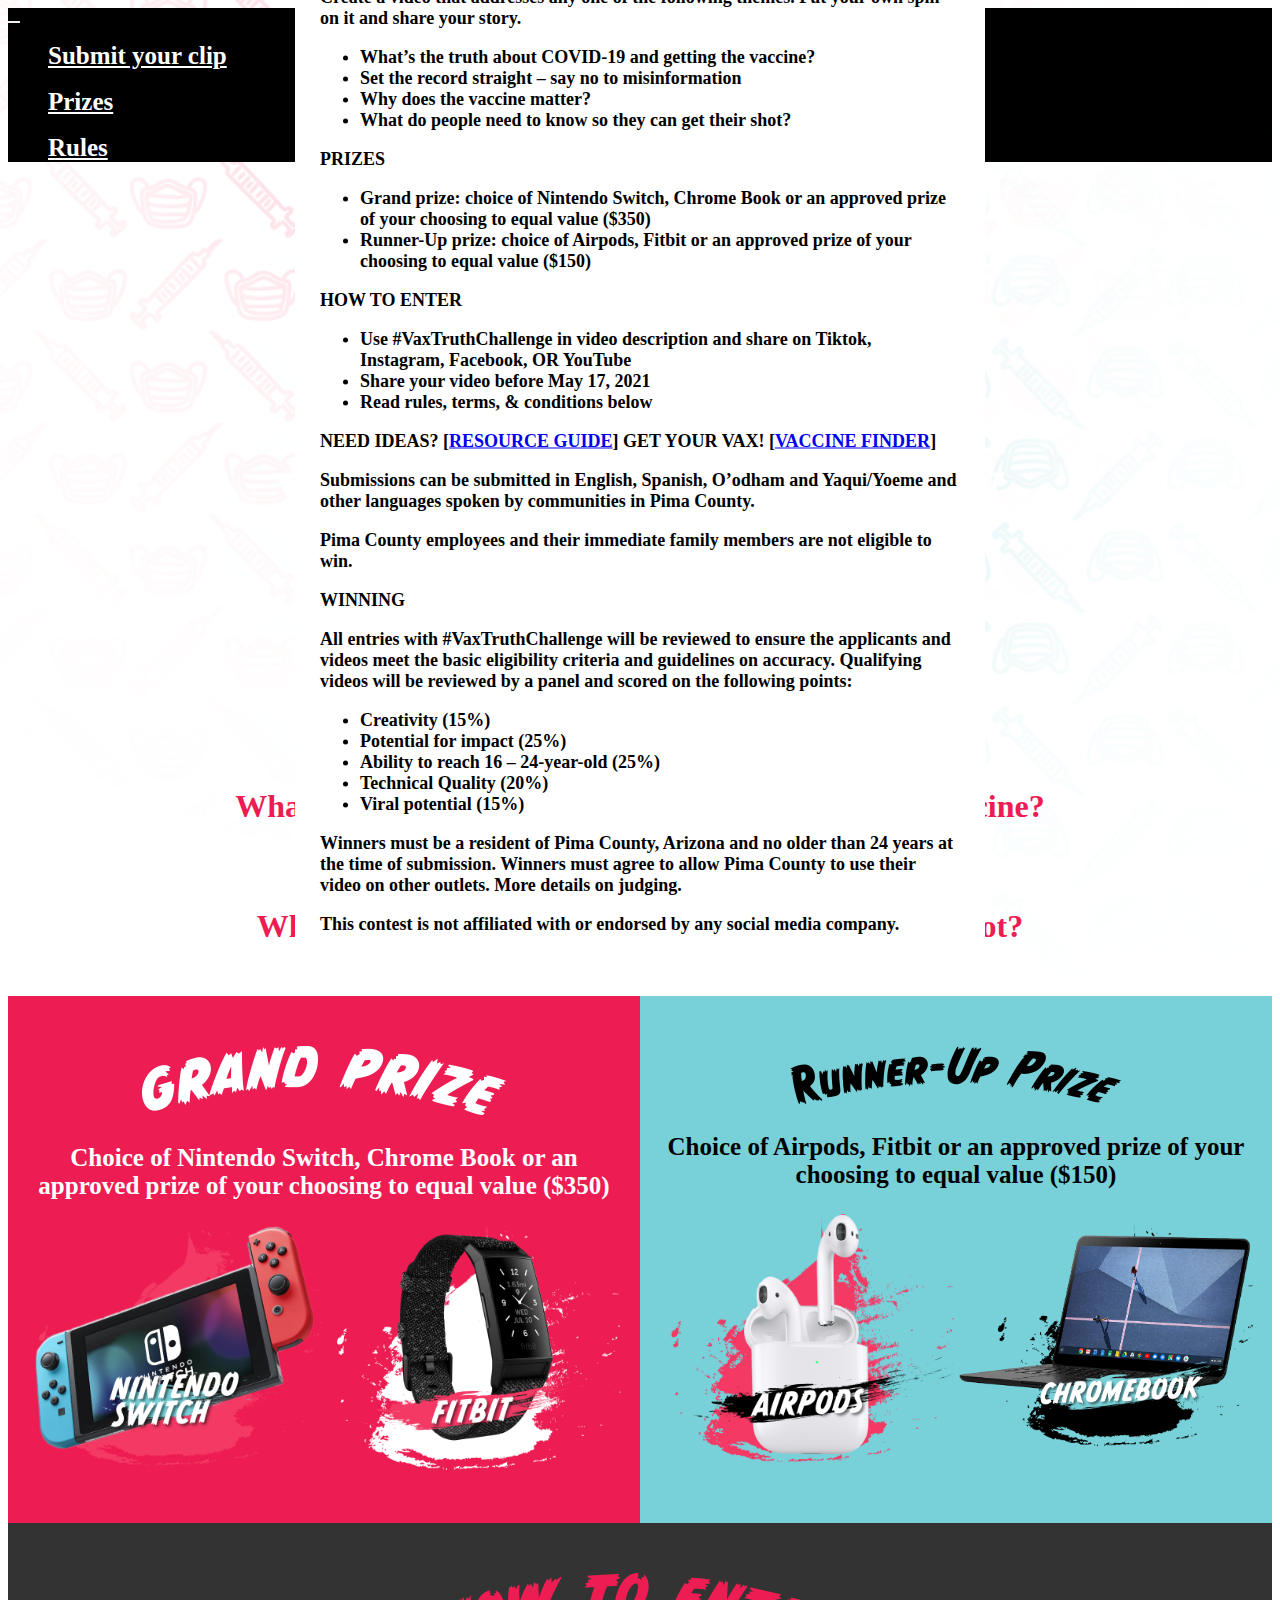
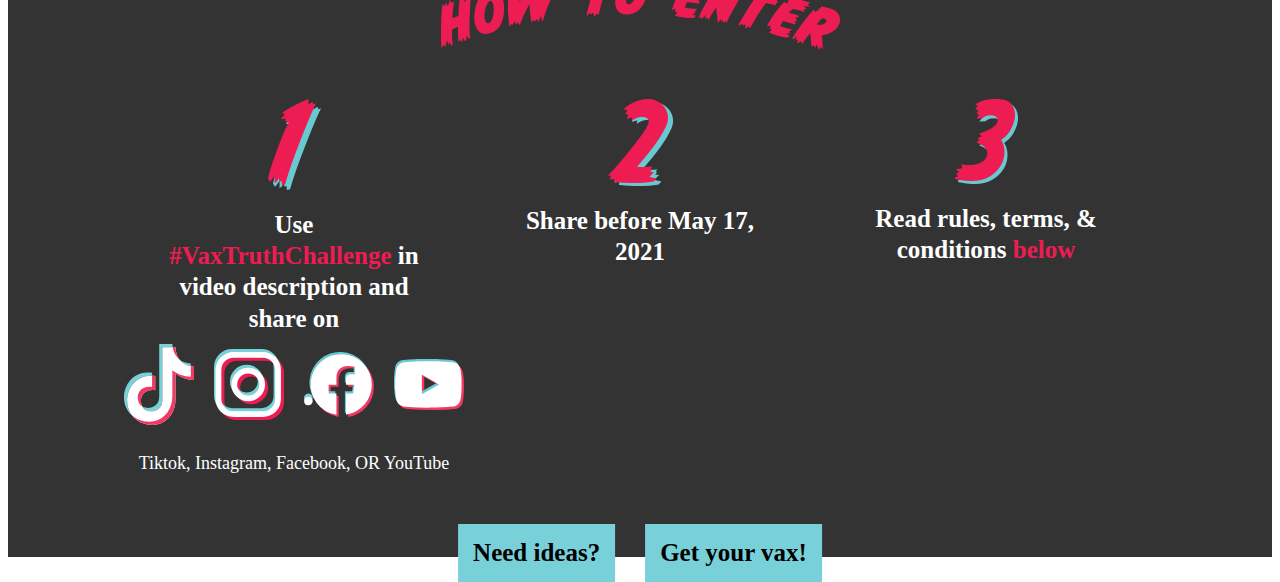
<file: index-bak.html>
<!DOCTYPE html>
<html lang="en">
  <head>
    <meta charset="UTF-8" />
    <meta http-equiv="X-UA-Compatible" content="IE=edge" />
    <meta name="viewport" content="width=device-width, initial-scale=1.0" />
    <meta
      name="description"
      content="Share your vaccination story and win. Create a video that encourages others to get their COVID-19 vaccine by mentioning they are safe, why they matter or how to get one"
    />
    <!-- CSS only -->
    <link
      href="https://cdn.jsdelivr.net/npm/bootstrap@5.0.0-beta3/dist/css/bootstrap.min.css"
      rel="stylesheet"
      integrity="sha384-eOJMYsd53ii+scO/bJGFsiCZc+5NDVN2yr8+0RDqr0Ql0h+rP48ckxlpbzKgwra6"
      crossorigin="anonymous"
    />
    <link rel="stylesheet" href="css/style.css" />
    <title>VAX Truth Challenge - Pima County</title>
  </head>
  <body>
    <header>
      <nav
        class="navbar navbar-expand-lg navbar-dark"
        aria-label="Tenth navbar example"
      >
        <div class="container-fluid">
          <button
            class="navbar-toggler"
            type="button"
            data-bs-toggle="collapse"
            data-bs-target="#navbarsExample08"
            aria-controls="navbarsExample08"
            aria-expanded="false"
            aria-label="Toggle navigation"
          >
            <span class="navbar-toggler-icon"></span>
          </button>

          <div
            class="collapse navbar-collapse justify-content-md-center"
            id="navbarsExample08"
          >
            <ul class="navbar-nav">
              <li class="nav-item">
                <a class="nav-link" href="#submit">Submit your clip</a>
              </li>
              <li class="nav-item">
                <a class="nav-link" href="#prizes">Prizes</a>
              </li>
              <li class="nav-item">
                <a class="nav-link" href="#rules">Rules</a>
              </li>
            </ul>
          </div>
        </div>
      </nav>
    </header>

    <section class="section-top">
      <div class="challenge-logo">
        <img src="assets/VAXTruth_Logo_H_Small.png" alt="" />
      </div>
      <div class="section-top-title">Share your vaccination story and win</div>
      <div class="section-top-subtitle">
        Create a video that addresses any one of the following themes. Put your
        own spin on it and share your story.
      </div>
      <div class="safe-text">
        What’s the truth about COVID-19 and getting the vaccine?
        <br />
        Set the record straight – say no to misinformation
        <br />
        Why does the vaccine matter?
        <br />
        What do people need to know so they can get their shot?
      </div>
    </section>

    <section id="prizes" class="grand-prize">
      <div class="prize-left">
        <div class="grand-prize-img">
          <img src="assets/GranPrize_WHITE.png" alt="" />
          <p>
            Choice of Nintendo Switch, Chrome Book or an approved prize of your
            choosing to equal value ($350)
          </p>
        </div>
        <div class="prizes">
          <img src="assets/VAXCHALLENGE BACK_1.png" alt="" />
          <img src="assets/VAXCHALLENGE BACK_4.png" alt="" />
        </div>
      </div>
      <div class="prize-right">
        <div class="grand-prize-img">
          <img src="assets/Runner-Up Prize.png" alt="" />
          <p style="color: #000">
            Choice of Airpods, Fitbit or an approved prize of your choosing to
            equal value ($150)
          </p>
        </div>
        <div class="prizes">
          <img src="assets/VAXCHALLENGE BACK_2.png" alt="" />
          <img src="assets/VAXCHALLENGE BACK_3.png" alt="" />
        </div>
      </div>
    </section>

    <section id="submit" class="how-to-enter">
      <div class="how-to-enter-img">
        <img src="assets/HowToEnter.png" alt="" />
      </div>
      <div class="steps">
        <div class="step-1">
          <img src="assets/ONE.png" alt="" />
          <p class="hashtag">
            Use <span>#VaxTruthChallenge</span> in video description and share
            on
          </p>
          <div class="socials">
            <img src="assets/Landing Page_TIKTOK.svg" alt="" />
            <img src="assets/Landing Page_INSTA.svg" alt="" />
            <img src="assets/Landing Page_FACE.svg" alt="" />
            <img src="assets/Landing Page_YOUTUBE.svg" alt="" />
          </div>
          <p>Tiktok, Instagram, Facebook, OR YouTube</p>
        </div>
        <div class="step-2">
          <img src="assets/TWO.png" alt="" />
          <p class="hashtag">Share before May 17, 2021</p>
          <!-- <p>Deadline: 05/16/2021 11:59 PM Arizona time</p> -->
        </div>
        <div class="step-3">
          <img src="assets/three.png" alt="" />
          <p class="hashtag">
            Read rules, terms, & conditions <span>below</span>
          </p>
        </div>
      </div>
      <div class="buttons">
        <a
          href="https://www.cdc.gov/coronavirus/2019-ncov/communication/toolkits/people15to17.html"
          >Need ideas?</a
        >
        <a href="https://pimatestcentersv3.netlify.app/vaccine-centers"
          >Get your vax!</a
        >
      </div>
    </section>

    <section id="rules" class="terms">
      <div class="terms-text">
        <span>Vax Truth Challenge</span>
        <p>
          Create a video that addresses any one of the following themes. Put
          your own spin on it and share your story.
        </p>

        <ul>
          <li>What’s the truth about COVID-19 and getting the vaccine?</li>
          <li>Set the record straight – say no to misinformation</li>
          <li>Why does the vaccine matter?</li>
          <li>What do people need to know so they can get their shot?</li>
        </ul>
        <span>Prizes</span>
        <ul>
          <li>
            Grand prize: choice of Nintendo Switch, Chrome Book or an approved
            prize of your choosing to equal value ($350)
          </li>
          <li>
            Runner-Up prize: choice of Airpods, Fitbit or an approved prize of
            your choosing to equal value ($150)
          </li>
        </ul>
        <span>How to Enter</span>

        <ul>
          <li>
            Use #VaxTruthChallenge in video description and share on Tiktok,
            Instagram, Facebook, OR YouTube
          </li>
          <li>Share your video before May 17, 2021</li>
          <li>Read rules, terms, & conditions below</li>
        </ul>
        <span
          >Need ideas? [<a
            href="https://www.cdc.gov/coronavirus/2019-ncov/communication/toolkits/people15to17.html"
            >Resource Guide</a
          >]</span
        >
        <span
          >Get your vax! [<a
            href="https://pimatestcentersv3.netlify.app/vaccine-centers"
            >vaccine finder</a
          >]</span
        >
        <p>
          Submissions can be submitted in English, Spanish, O’odham and
          Yaqui/Yoeme and other languages spoken by communities in Pima County.
        </p>
        <p>
          Pima County employees and their immediate family members are not
          eligible to win.
        </p>
        <span>Winning</span>
        <p>
          All entries with #VaxTruthChallenge will be reviewed to ensure the
          applicants and videos meet the basic eligibility criteria and
          guidelines on accuracy. Qualifying videos will be reviewed by a panel
          and scored on the following points:
        </p>
        <ul>
          <li>Creativity (15%)</li>
          <li>Potential for impact (25%)</li>
          <li>Ability to reach 16 – 24-year-old (25%)</li>
          <li>Technical Quality (20%)</li>
          <li>Viral potential (15%)</li>
        </ul>
        <p>
          Winners must be a resident of Pima County, Arizona and no older than
          24 years at the time of submission. Winners must agree to allow Pima
          County to use their video on other outlets. More details on judging.
        </p>
        <p>
          This contest is not affiliated with or endorsed by any social media
          company.
        </p>
      </div>
    </section>

    <!-- JavaScript Bundle with Popper -->
    <script
      src="https://cdn.jsdelivr.net/npm/bootstrap@5.0.0-beta3/dist/js/bootstrap.bundle.min.js"
      integrity="sha384-JEW9xMcG8R+pH31jmWH6WWP0WintQrMb4s7ZOdauHnUtxwoG2vI5DkLtS3qm9Ekf"
      crossorigin="anonymous"
    ></script>
  </body>
</html>
</file>
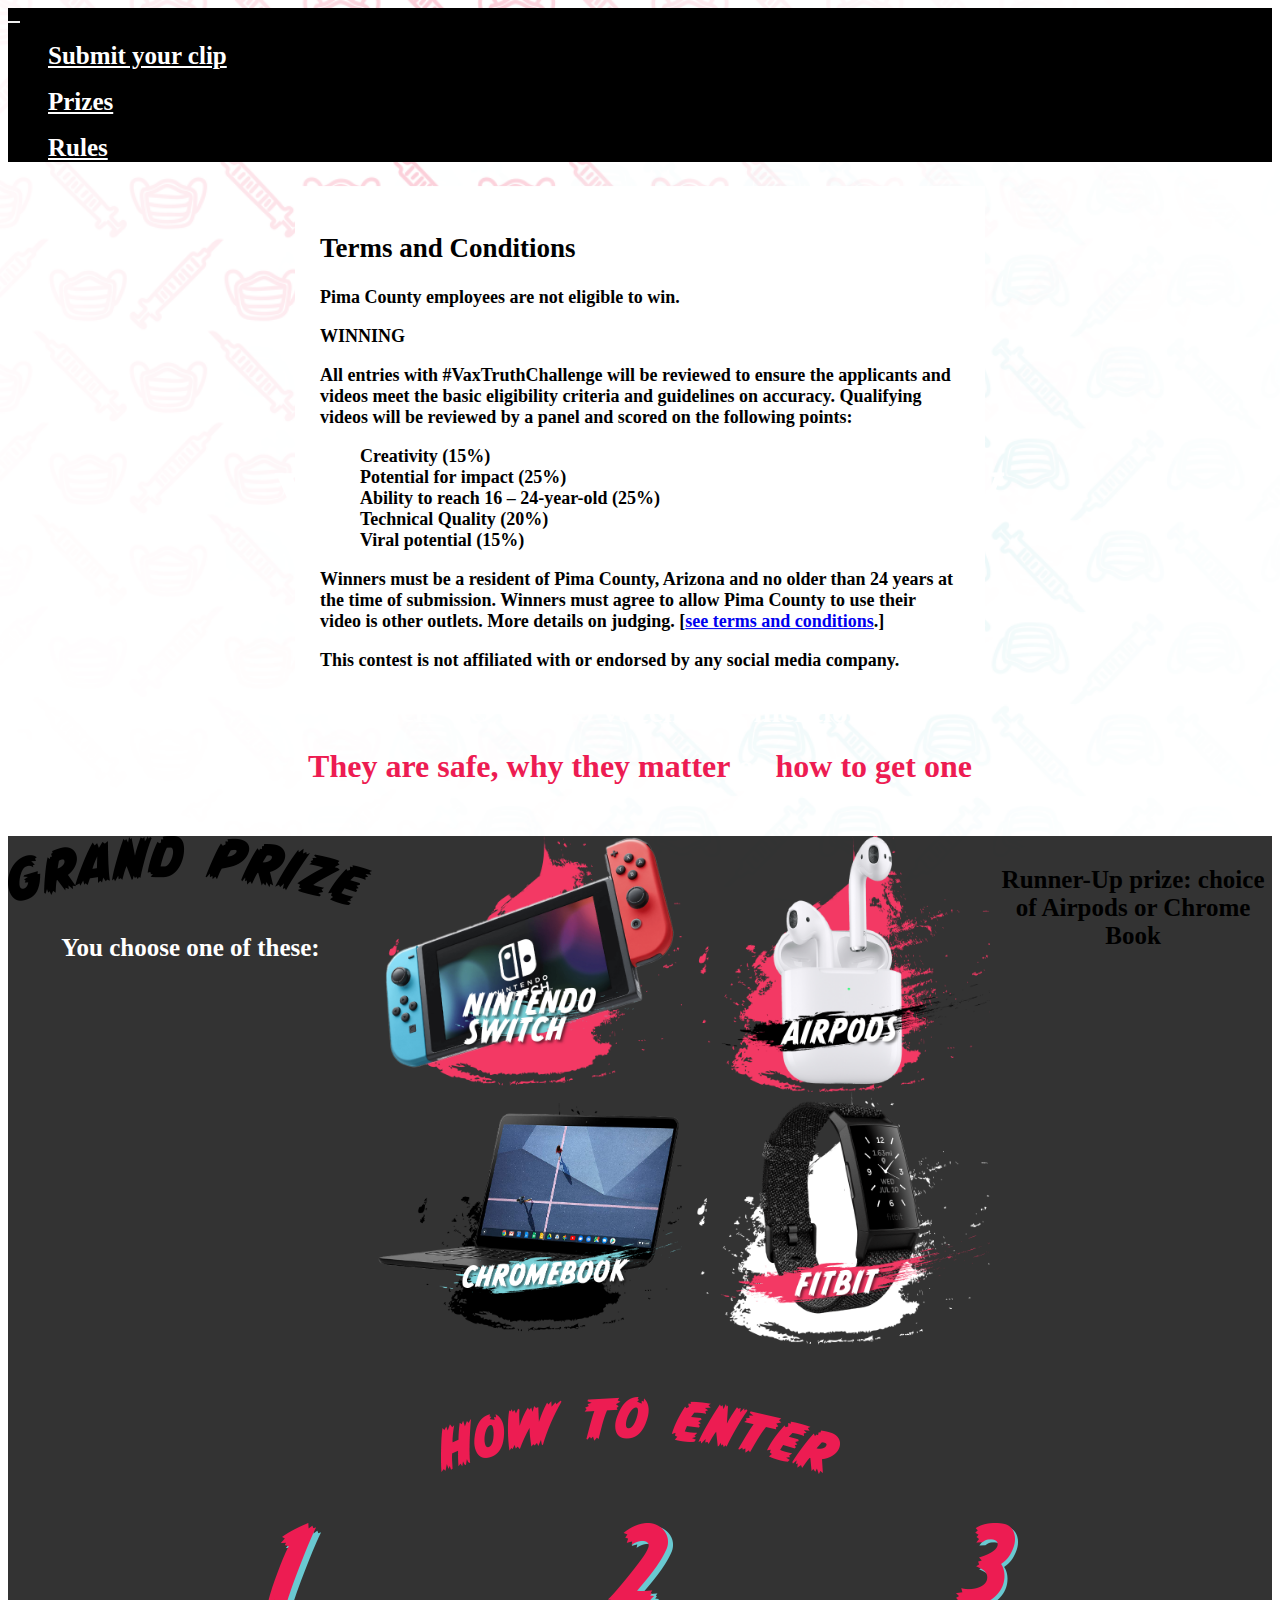
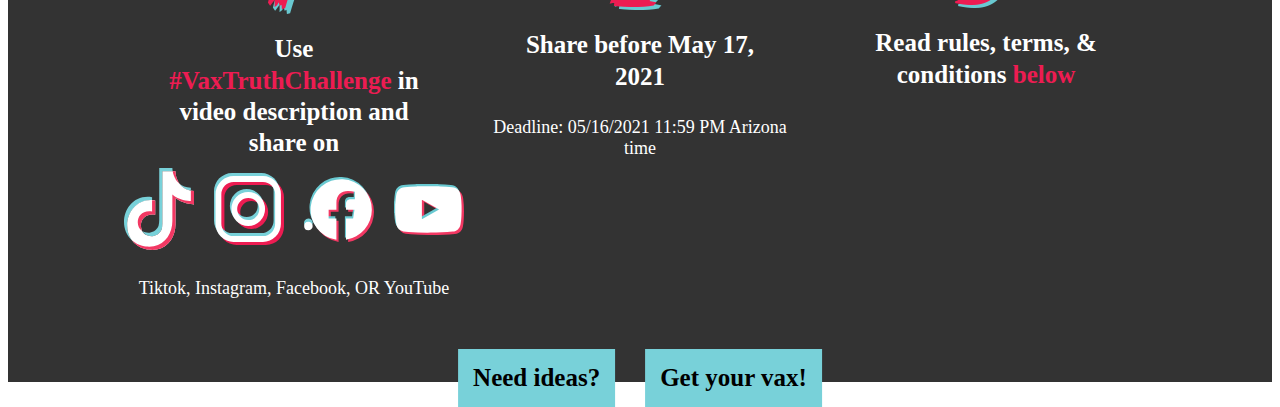
<file: terms.html>
<!DOCTYPE html>
<html lang="en">
  <head>
    <meta charset="UTF-8" />
    <meta http-equiv="X-UA-Compatible" content="IE=edge" />
    <meta name="viewport" content="width=device-width, initial-scale=1.0" />
    <meta
      name="description"
      content="Share your vaccination story and win. Create a video that encourages others to get their COVID-19 vaccine by mentioning they are safe, why they matter or how to get one"
    />
    <!-- CSS only -->
    <link
      href="https://cdn.jsdelivr.net/npm/bootstrap@5.0.0-beta3/dist/css/bootstrap.min.css"
      rel="stylesheet"
      integrity="sha384-eOJMYsd53ii+scO/bJGFsiCZc+5NDVN2yr8+0RDqr0Ql0h+rP48ckxlpbzKgwra6"
      crossorigin="anonymous"
    />
    <link rel="stylesheet" href="css/style.css" />
    <title>VAX Truth Challenge - Pima County</title>
  </head>
  <body>
    <header>
      <nav
        class="navbar navbar-expand-lg navbar-dark"
        aria-label="Tenth navbar example"
      >
        <div class="container-fluid">
          <button
            class="navbar-toggler"
            type="button"
            data-bs-toggle="collapse"
            data-bs-target="#navbarsExample08"
            aria-controls="navbarsExample08"
            aria-expanded="false"
            aria-label="Toggle navigation"
          >
            <span class="navbar-toggler-icon"></span>
          </button>

          <div
            class="collapse navbar-collapse justify-content-md-center"
            id="navbarsExample08"
          >
            <ul class="navbar-nav">
              <li class="nav-item">
                <a class="nav-link" href="#submit">Submit your clip</a>
              </li>
              <li class="nav-item">
                <a class="nav-link" href="#prizes">Prizes</a>
              </li>
              <li class="nav-item">
                <a class="nav-link" href="#rules">Rules</a>
              </li>
            </ul>
          </div>
        </div>
      </nav>
    </header>

    <section class="section-top">
      <div class="challenge-logo">
        <img src="assets/VAXTruth_Logo_H_Small.png" alt="" />
      </div>
      <div class="section-top-title">Share your vaccination story and win</div>
      <div class="section-top-subtitle">
        Create a video that encourages others to get their COVID-19 vaccine by
        mentioning
      </div>
      <div class="safe-text">
        They are safe, why they matter <span>or</span> how to get one
      </div>
    </section>

    <section id="prizes" class="grand-prize">
      <div class="grand-prize-img">
        <img src="assets/GrandPrize.png" alt="" />
        <p>You choose one of these:</p>
      </div>
      <div class="prizes">
        <img src="assets/VAXCHALLENGE BACK_1.png" alt="" />
        <img src="assets/VAXCHALLENGE BACK_2.png" alt="" />
        <img src="assets/VAXCHALLENGE BACK_3.png" alt="" />
        <img src="assets/VAXCHALLENGE BACK_4.png" alt="" />
      </div>
      <div class="runner-up">
        Runner-Up prize: choice of Airpods or Chrome Book
      </div>
    </section>

    <section id="submit" class="how-to-enter">
      <div class="how-to-enter-img">
        <img src="assets/HowToEnter.png" alt="" />
      </div>
      <div class="steps">
        <div class="step-1">
          <img src="assets/ONE.png" alt="" />
          <p class="hashtag">
            Use <span>#VaxTruthChallenge</span> in video description and share
            on
          </p>
          <div class="socials">
            <img src="assets/Landing Page_TIKTOK.svg" alt="" />
            <img src="assets/Landing Page_INSTA.svg" alt="" />
            <img src="assets/Landing Page_FACE.svg" alt="" />
            <img src="assets/Landing Page_YOUTUBE.svg" alt="" />
          </div>
          <p>Tiktok, Instagram, Facebook, OR YouTube</p>
        </div>
        <div class="step-2">
          <img src="assets/TWO.png" alt="" />
          <p class="hashtag">Share before May 17, 2021</p>
          <p>Deadline: 05/16/2021 11:59 PM Arizona time</p>
        </div>
        <div class="step-3">
          <img src="assets/three.png" alt="" />
          <p class="hashtag">
            Read rules, terms, & conditions <span>below</span>
          </p>
        </div>
      </div>
      <div class="buttons">
        <a
          href="https://www.cdc.gov/coronavirus/2019-ncov/communication/toolkits/people15to17.html"
          >Need ideas?</a
        >
        <a href="https://pimatestcentersv3.netlify.app/vaccine-centers"
          >Get your vax!</a
        >
      </div>
    </section>

    <section id="details" class="terms">
      <div class="terms-text">
        <h2>
          Terms and Conditions
        </h2>
        <p>Pima County employees are not eligible to win.</p>

        <span>Winning</span>
        <p>
          All entries with #VaxTruthChallenge will be reviewed to ensure the
          applicants and videos meet the basic eligibility criteria and
          guidelines on accuracy. Qualifying videos will be reviewed by a panel
          and scored on the following points:
        </p>
        <div class="score">
          <ul>
            <li>Creativity (15%)</li>
            <li>Potential for impact (25%)</li>
            <li>Ability to reach 16 – 24-year-old (25%)</li>
            <li>Technical Quality (20%)</li>
            <li>Viral potential (15%)</li>
          </ul>
        </div>
        <p>
          Winners must be a resident of Pima County, Arizona and no older than
          24 years at the time of submission. Winners must agree to allow Pima
          County to use their video is other outlets. More details on judging.
          [<a href="/terms.html">see terms and conditions</a>.]
        </p>
        <p>
          This contest is not affiliated with or endorsed by any social media
          company.
        </p>
      </div>
    </section>

    <!-- JavaScript Bundle with Popper -->
    <script
      src="https://cdn.jsdelivr.net/npm/bootstrap@5.0.0-beta3/dist/js/bootstrap.bundle.min.js"
      integrity="sha384-JEW9xMcG8R+pH31jmWH6WWP0WintQrMb4s7ZOdauHnUtxwoG2vI5DkLtS3qm9Ekf"
      crossorigin="anonymous"
    ></script>
  </body>
</html>
</file>
<file: css/style.css>
body {
  background-image: url(../assets/closed-contest-bg.png);

  /*PARALLAX EFFECT*/
  background-attachment: fixed;
  background-repeat: no-repeat;
  background-size: cover;

  /* background-image: url(../assets/closed-contest-bg.png);
  background-size:300px; */

  /* background: rgb(120, 209, 217); */
  /* background: url(../assets/BackVAX_texture_1100x3000.png),
    linear-gradient(
      270deg,
      rgba(120, 209, 217, 1) 0%,
      rgba(237, 28, 82, 1) 100%
    ); */
  /* background-position: center; */
  /* background-repeat: no-repeat;
  background-size: cover;
  background-attachment: fixed;
  background-blend-mode: lighten; */
}
p {
  font-size: 18px;
}
.navbar {
  background: #000000;
  border-radius: 0px !important;
}
.navbar-toggler {
  border: 0px solid transparent;
}
header nav .nav-link {
  color: #fff !important;
  font-size: 25px;
  font-weight: 900;
}
.section-top {
  padding: 50px 0;
  text-align: center;
}

.section-top .section-top-title {
  font-size: 100px;
  font-weight: 900;
  width: 50%;
  margin: 15px auto;
  line-height: 1;
  color: #fff;
}
.section-top .section-top-subtitle {
  font-size: 32px;
  font-weight: 600;
  width: 50%;
  margin: auto;
  line-height: 1.25;
  color: #fff;
}
.section-top .safe-text {
  color: #ed1c52;
  font-size: 32px;
  font-weight: 900;
  width: 50%;
  margin: 15px auto 0;
  line-height: 1.25;
  text-align: center;
}
.section-top .safe-text span {
  color: #fff;
  font-size: 32px;
  font-weight: 900;
  width: 50%;
  margin: auto;
  line-height: 1.25;
}
.grand-prize {
  display: flex;
  /* align-items: center; */
  justify-content: center;
  text-align: center;
  background-color: rgba(0, 0, 0, 0.8);
}
.grand-prize .prize-left {
  background-color: #ed1c52;
  padding: 50px 15px;
  width: 50%;
}
.grand-prize .prize-right {
  background-color: #78d1d9;
  padding: 50px 15px;
  width: 50%;
}
.grand-prize .grand-prize-img p {
  color: #fff;
  font-size: 25px;
  font-weight: 900;
}
.grand-prize .prizes {
  text-align: center;
  width: 100%;
}
.grand-prize .prizes img {
  display: inline-block;
  vertical-align: middle;
  width: 49%;
}
.grand-prize .runner-up {
  font-size: 25px;
  font-weight: 900;
  margin-top: 30px;
}

.how-to-enter {
  position: relative;
  background-color: rgba(0, 0, 0, 0.8);
  padding: 50px 0;
  text-align: center;
}
.how-to-enter .steps {
  display: flex;
  justify-content: center;
  margin-top: 30px;
}
.how-to-enter .steps .step-1,
.how-to-enter .steps .step-2,
.how-to-enter .steps .step-3 {
  width: 21%;
  padding: 15px;
  color: #fff;
}
.how-to-enter .steps .step-1 .socials {
  display: flex;
  justify-content: center;
  align-items: center;
}
.how-to-enter .steps .step-1 .socials img {
  width: 70px;
  padding: 10px;
}
.how-to-enter .steps .step-1 .hashtag {
  margin-bottom: 0;
}
.how-to-enter .steps .step-1 .hashtag,
.how-to-enter .steps .step-2 .hashtag,
.how-to-enter .steps .step-3 .hashtag {
  font-size: 25px;
  font-weight: 900;
  line-height: 1.25;
  margin-top: 15px;
  padding: 0 25px;
}
.how-to-enter .steps .step-1 .hashtag span,
.how-to-enter .steps .step-2 .hashtag span,
.how-to-enter .steps .step-3 .hashtag span {
  color: #ed1c52;
}
.how-to-enter .buttons {
  position: absolute;
  bottom: -15px;
  left: 50%;
  transform: translateX(-50%);
  z-index: 3;
}
.how-to-enter .buttons a {
  color: #000;
  font-size: 25px;
  font-weight: 900;
  padding: 15px;
  margin: 0 15px;
  text-decoration: none;
  background-color: #78d1d9;
}

.terms-text {
  position: absolute;
  top: 46%;
  left: 50%;
  transform: translate(-50%, -50%);
  background-color: #fff;
  padding: 25px;
  text-align: left;
  font-weight: 600;
  width: 40%;
}
.terms-text span {
  text-transform: uppercase;
  font-weight: 900;
}
.terms-text .score li {
  list-style: none;
}

.tag-pima {
  background: #000;
  width: 100%;
  font-size: 25px;
  font-weight: 900;
  color: #fff;
  padding: 10px 15px;
}

 .tag-pima li {
  list-style: none;
  display: inline-block;
  vertical-align: middle;
  align-items: center;
  margin-right: 10px;
  line-height: 1;
}
.tag-pima li img {
  width: 25px;
  line-height: 1;
  margin-right: 5px;
}
.image-desktop {
  display: block;
  width: 50%;
}
.image-mobile {
  display: none;
}

/* Languages options */
.bootstrap-select:not([class*="col-"]):not([class*="form-control"]):not(.input-group-btn) {
  width: 5% !important;
  margin-right: 4rem !important;
}

.btn-default {
  color: #333;
  background-color: #e6e6e6;
  border-color: #adadad;
}

.bootstrap-select.btn-group .dropdown-toggle .caret {
  position: absolute;
  top: 49%;
  right: 12px;
  margin-top: -3px;
  vertical-align: middle;
  color: black;
}

.bootstrap-select.btn-group .dropdown-menu li a span.text {
  display: none;
}

.dropdown-menu > li > a {
  padding: 3px 8px !important;
}

.navbar > .container,
.navbar > .container-fluid,
.navbar > .container-lg,
.navbar > .container-md,
.navbar > .container-sm,
.navbar > .container-xl,
.navbar > .container-xxl {
  display: block;
}

/* FIXING NAVBAR open close*/
.hide-navbar {
  display: none;
}

/* WINNERS PAGE */
.custom_winners_container {
  display: flex;
  flex-direction: column-reverse;
}
.winners_container {
  max-width: 60%;
  padding: 0 4rem;
  margin: 0 auto;
}

.navbar-nav li:nth-child(2):before,
.navbar-nav li:nth-child(3):before,
.navbar-nav li:nth-child(4):before {
  content: "\2022";
  width: 15px;
  color: #000000;
  display: grid;
  place-items: center;
}

.bullet {
  display: flex;
  align-items: center;
  justify-content: center;
}

.navbar-nav-bullet li:nth-child(2):before,
.navbar-nav-bullet li:nth-child(3):before,
.navbar-nav-bullet li:nth-child(4):before {
  content: "\2022";
  width: 15px;
  color: #78d1d9;
  display: grid;
  place-items: center;
}

.winners_row {
  display: flex;
  justify-content: space-between;
  margin-bottom: 2rem;
}

.winner_item {
  width: 45%;
  position: relative;
}

.winner_title {
  color: #78d1d9;
  text-align: center;
  font-size: 25px;
  font-weight: 900;
  line-height: 1.25;
  padding: 0 25px;
}

.place_number {
  font-size: 30px;
  color: #ed1c52;
}

.fb_iframe_widget_fluid_desktop,
.fb_iframe_widget_fluid_desktop span,
.fb_iframe_widget_fluid_desktop iframe {
  max-width: 100%;
  /* max-height: 300px !important; */
}

.video_container {
  overflow: hidden;
  padding-bottom: 56.25%;
  position: relative;
  height: 0;
}

.video_container iframe {
  left: 0;
  top: 0;
  height: 100%;
  width: 100%;
  position: absolute;
}

.third_place {
  width: 100%;
}

.third_place_video {
  padding-bottom: 40%;
}

@media only screen and (min-width: 1921px) {
  header nav .nav-link {
    font-size: 35px;
  }
  .section-top .section-top-title {
    font-size: 100px;
    width: 40%;
  }
  .section-top .section-top-subtitle {
    font-size: 50px;
  }
  .section-top .safe-text,
  .section-top .safe-text span {
    font-size: 50px;
  }
  .section-top .challenge-logo img,
  .grand-prize .grand-prize-img img,
  .how-to-enter .how-to-enter-img img {
    width: 25%;
  }
  .grand-prize .grand-prize-img p,
  .grand-prize .runner-up {
    font-size: 50px;
  }
  .how-to-enter .steps .step-1,
  .how-to-enter .steps .step-2,
  .how-to-enter .steps .step-3 {
    width: 27%;
    margin-bottom: 50px;
    font-size: 32px;
  }
  .how-to-enter .steps .step-1 .hashtag,
  .how-to-enter .steps .step-2 .hashtag,
  .how-to-enter .steps .step-3 .hashtag {
    font-size: 50px;
  }
  .how-to-enter .buttons a {
    font-size: 40px;
    padding: 15px 25px;
  }
  .how-to-enter .buttons {
    bottom: -25px;
  }
  .terms .terms-text {
    font-size: 28px;
    top: 47%;
    width: 65%;
  }
  .terms .tag-pima {
    font-size: 40px;
  }
  .terms .tag-pima li img {
    width: 40px;
  }
  .image-desktop {
    width: 75%;
  }
}

@media only screen and (min-width: 1023px) {
  .terms .terms-text {
    font-size: 18px;
  }
}

@media only screen and (max-width: 1441px) {
  .section-top .section-top-title {
    width: 70%;
  }
  .section-top .safe-text {
    width: 100%;
  }
  /* .grand-prize .prizes img {
    width: 20%;
  } */
  .how-to-enter .steps .step-1,
  .how-to-enter .steps .step-2,
  .how-to-enter .steps .step-3 {
    width: 25%;
  }
  .terms .terms-text {
    width: 50%;
  }
  .image-desktop {
    width: 75%;
  }
  .how-to-enter .buttons {
    position: absolute;
    bottom: -25px;
    left: 50%;
    transform: translateX(-50%);
    z-index: 3;
    display: flex;
  }

  .how-to-enter .buttons a {
    white-space: nowrap;
  }
}

@media only screen and (max-width: 1300px) {
  .terms .terms-text {
    top: 50%;
  }
}

@media only screen and (max-width: 1025px) {
  .section-top .section-top-title {
    width: 100%;
  }
  .section-top .section-top-subtitle {
    width: 80%;
  }
  /* .grand-prize .prizes img {
    width: 24%;
  } */
  .how-to-enter .steps .step-1,
  .how-to-enter .steps .step-2,
  .how-to-enter .steps .step-3 {
    width: 100%;
  }
  .how-to-enter .steps .step-1 .hashtag,
  .how-to-enter .steps .step-2 .hashtag,
  .how-to-enter .steps .step-3 .hashtag {
    font-size: 21px;
  }


  .terms .tag-pima {
    font-size: 20px;
  }
  .terms .tag-pima li img {
    width: 20px;
  }
  .image-desktop {
    width: 100%;
  }
  .terms .terms-text {
    width: 70%;
    top: 45%;
    font-size: 18px;
  }
}

@media only screen and (max-width: 930px) {
  .terms .terms-text {
    top: 44%;
  }
}

@media only screen and (max-width: 860px) {
  body {
    background-size: auto;
  }
  .section-top .section-top-title {
    font-size: 80px;
  }
  .section-top .section-top-subtitle {
    font-size: 25px;
  }
  .section-top .safe-text,
  .section-top .safe-text span {
    font-size: 25px;
  }
  .grand-prize {
    flex-direction: column;
  }
  .grand-prize .prize-left {
    background-color: #ed1c52;
    padding: 50px 15px;
    width: 100%;
  }
  .grand-prize .prize-right {
    background-color: #78d1d9;
    padding: 50px 15px;
    width: 100%;
  }
  .grand-prize .prizes img {
    width: 49%;
    padding: 15px;
  }
  .how-to-enter .steps {
    flex-direction: column;
  }
  .how-to-enter .steps .step-1,
  .how-to-enter .steps .step-2,
  .how-to-enter .steps .step-3 {
    width: 50%;
    margin: auto;
  }

  .how-to-enter .buttons {
    bottom: -38px;
  }
  .how-to-enter .buttons a {
    font-size: 20px;
    padding: 10px 15px;
  }

  .terms .terms-text {
    width: 80%;
    top: 45%;
  }

  .terms .tag-pima {
    font-size: 20px;
  }
  .terms .tag-pima li {
    width: 48%;
  }
  .terms .tag-pima li img {
    width: 20px;
  }
}

@media only screen and (max-width: 681px) {
  .terms .terms-text {
    top: 50%;
  }
  .terms .tag-pima {
    bottom: -200px;
    left: 50%;
  }
}

@media only screen and (max-width: 460px) {
  .image-desktop {
    display: none;
  }
  .image-mobile {
    display: block;
    width: 100%;
  }
  .section-top .section-top-title {
    font-size: 45px;
    padding: 0 15px;
  }
  .section-top .section-top-subtitle {
    font-size: 21px;
  }
  .section-top .safe-text {
    padding: 0 15px;
  }
  .section-top .safe-text,
  .section-top .safe-text span {
    font-size: 21px;
  }
  .grand-prize .runner-up {
    line-height: 1.25;
  }
  .how-to-enter .how-to-enter-img img {
    width: 100%;
    padding: 15px;
  }
  .how-to-enter .steps .step-1,
  .how-to-enter .steps .step-2,
  .how-to-enter .steps .step-3 {
    width: 100%;
  }
  .how-to-enter .steps .step-1 .hashtag,
  .how-to-enter .steps .step-2 .hashtag,
  .how-to-enter .steps .step-3 .hashtag {
    font-size: 25px;
  }
  .how-to-enter .buttons {
    width: 100%;
  }

  .how-to-enter .buttons {
    bottom: -45px;
    display: unset;
  }

  .terms .terms-text {
    width: 95%;
    top: 52%;
  }

  .buttons a:last-child {
    position: relative;
    top: 28px;
  }

  .grand-prize .prizes img {
    width: 100%;
    padding: 15px;
  }
  .terms .tag-pima {
    font-size: 20px;
  }
  .terms .tag-pima ul {
    padding: 0;
  }
  .terms .tag-pima li {
    width: 100%;
    margin-right: 0;
  }
  .terms .tag-pima li img {
    width: 20px;
  }
  .terms .tag-pima {
    bottom: -200px;
  }
}

@media only screen and (max-width: 495px) {
  .terms .terms-text {
    top: 55%;
  }
  .terms .tag-pima {
    bottom: 0px;
  }
  .terms .tag-pima {
    bottom: -300px;
  }
}

@media only screen and (max-width: 376px) {
  .section-top .section-top-title {
    font-size: 35px;
  }
  .section-top .section-top-subtitle {
    width: 100%;
    padding: 0 15px;
  }
  .grand-prize .grand-prize-img img {
    width: 100%;
    padding: 0 15px;
  }
  .grand-prize .runner-up {
    font-size: 21px;
  }
  .how-to-enter .buttons a {
    color: #000;
    margin: 0 5px;
  }

  .buttons a:last-child {
    position: relative;
    top: 32px;
  }
  .terms .terms-text {
    width: 95%;
    top: 51%;
  }
}
@media only screen and (max-width: 365px) {

  .how-to-enter .buttons {
    bottom: -175px;
    display: flex;
    flex-direction: column;
  }
  .terms .terms-text {
    width: 95%;
    top: 46%;
  }
  .how-to-enter .buttons a {
    margin: 10px 5px;
  }
  .buttons a:last-child {
    position: relative;
    top: unset;
  }

  .terms .tag-pima {
    bottom: 0px;
  }
}

@media only screen and (max-width: 1260px) {
  .winners_container {
    max-width: 80%;
  }

  .winners_row {
    display: flex;
    flex-wrap: wrap;
    align-items: center;
    justify-content: center;
    margin-bottom: 1rem;
  }
  .winner_item {
    margin-right: 10px;
  }
  .third_place {
    width: 91%;
  }
}

@media only screen and (max-width: 992px) {
  .winners_container {
    max-width: 90%;
  }
  .bullet {
    display: unset;
  }

  .navbar-nav li:nth-child(2):before,
  .navbar-nav li:nth-child(3):before,
  .navbar-nav li:nth-child(4):before {
    display: none;
  }

  .navbar-nav-bullet li:nth-child(2):before,
  .navbar-nav-bullet li:nth-child(3):before,
  .navbar-nav-bullet li:nth-child(4):before {
    content: "\2022";
    width: 15px;
    color: #78d1d9;
    display: none;
    place-items: center;
  }

  .winners_row {
    display: flex;
    flex-wrap: wrap;
    align-items: center;
    justify-content: center;
  }

  .winner_item {
    width: 100%;
    margin-right: 0;
    margin-bottom: 1rem;
  }

  .third_place {
    width: 100%;
  }

  .third_place_video {
    padding-bottom: 56.25%;
  }

  /*NAVBAR fixes - languages*/
  .show-navbar {
    display: block;
  }
  .navbar-toggler-icon {
    width: 3rem;
    height: 3rem;
  }
  .bootstrap-select:not([class*="col-"]):not([class*="form-control"]):not(.input-group-btn) {
    width: 6% !important;
    margin-right: 0rem !important;
    position: absolute;
    top: 12px;
    right: 15px;
  }
}

@media only screen and (max-width: 800px) {
  .bootstrap-select:not([class*="col-"]):not([class*="form-control"]):not(.input-group-btn) {
    width: 9% !important;
    margin-right: 0rem !important;
    position: absolute;
    top: 12px;
    right: 15px;
  }
  .navbar-nav {
    margin: 0 1rem;
  }
}

@media only screen and (max-width: 460px) {
  .winners_container {
    max-width: 100%;
    padding: 0 0.6rem;
  }
  .asset_video {
    padding-bottom: 15px;
  }
  .footer_description {
    font-size: 20px;
  }
  .footer_icons {
    font-size: 1.2rem;
  }

  .footer_icons_item {
    margin-right: 0;
    line-height: unset;
    display: flex;
    align-items: center;
    justify-content: center;
    margin-bottom: 5px;
    width: 100%;
  }

  .bootstrap-select:not([class*="col-"]):not([class*="form-control"]):not(.input-group-btn) {
    width: 16% !important;
    margin-right: 0rem !important;
    position: absolute;
    top: 12px;
    right: 15px;
  }
}

/* WINNERS PAGE - FOOTER */
.footer_container {
  background-color: #000;
  padding: 10px 15px;
}
.footer_description {
  color: #fff;
  font-size: 28px;
  font-weight: 900;
  text-align: center;
}

.footer_icons {
  display: flex;
  flex-wrap: wrap;
  margin-bottom: 0;
  align-items: center;
  padding: 0;
  justify-content: center;
  font-weight: 900;
  color: #fff;
  font-size: 1.6rem;
}

.footer_icons_item {
  list-style: none;
  display: inline-block;
  vertical-align: middle;
  align-items: center;
  margin-right: 15px;
  line-height: 1;
}

.footer_icons_item img {
  width: 25px;
  line-height: 1;
  margin-right: 5px;
}
</file>
